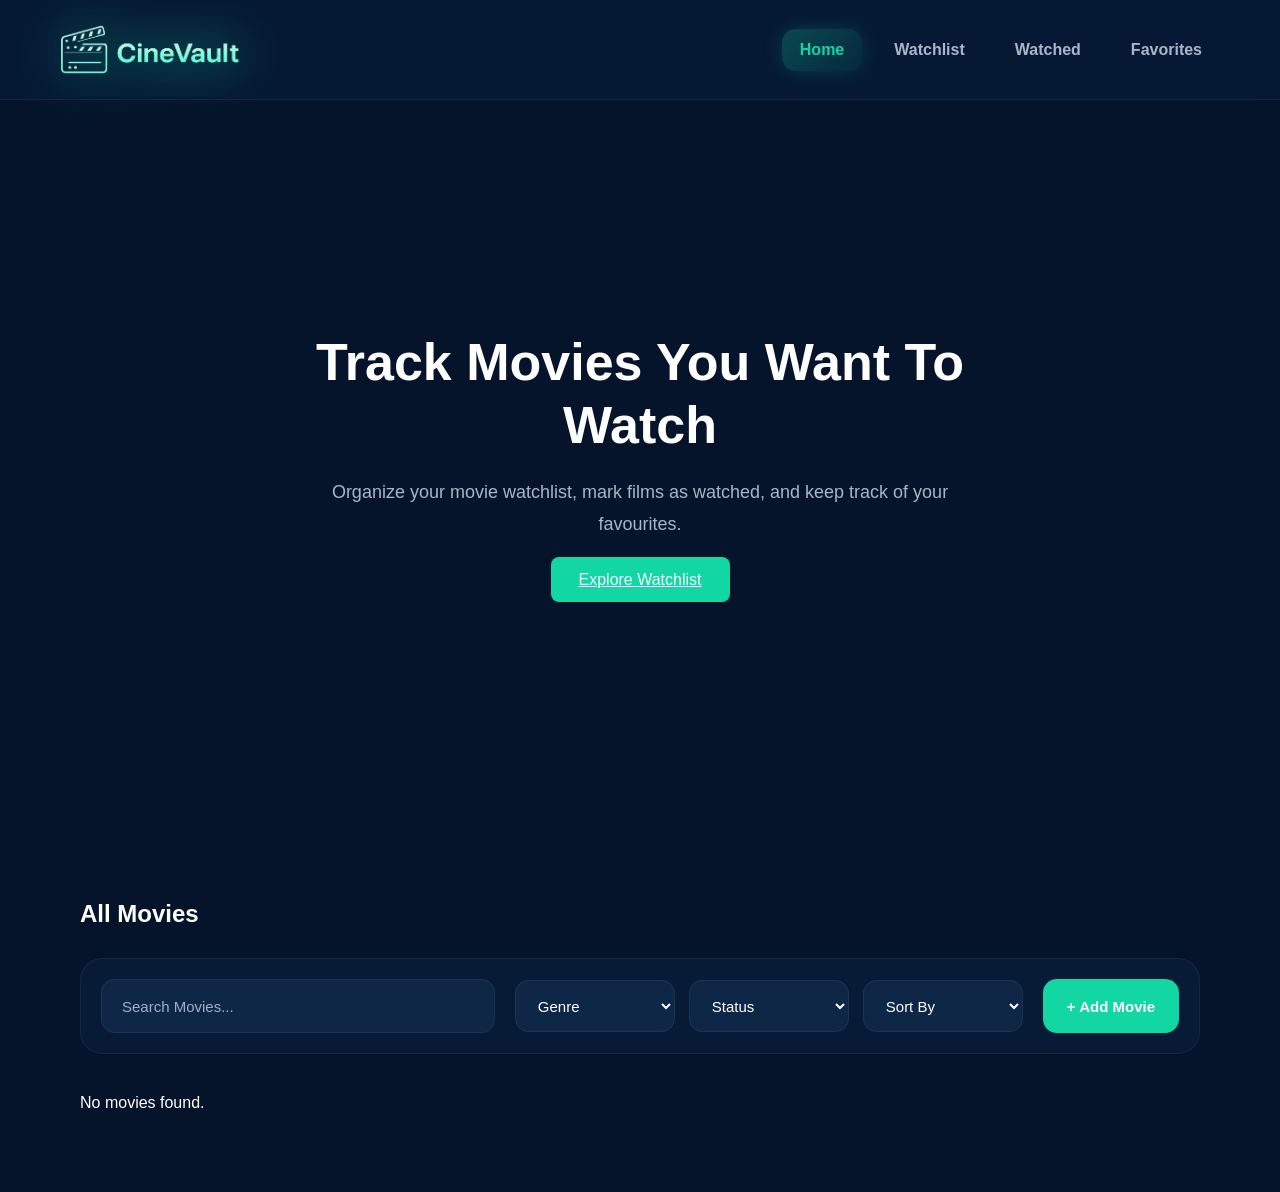
<file: index.html>
<!DOCTYPE html>
<html lang="en">
<head>
    <meta charset="UTF-8">
    <meta name="viewport" content="width=device-width, initial-scale=1.0">
    <title>CineVault</title>

    <link rel="stylesheet" href="css/style.css">
</head>
<body>

    <!-- Navbar -->
    <nav class="navbar">

        <div class="logo">
            <img
                src="assets/logo.png"
                alt="CineVault Logo"
                class="logo-img"
            >
        </div>

        <ul class="nav-links">

            <li>
                <a href="index.html">
                    Home
                </a>
            </li>

            <li>
                <a href="watchlist.html">
                    Watchlist
                </a>
            </li>

            <li>
                <a href="watched.html">
                    Watched
                </a>
            </li>

            <li>
                <a href="favourites.html">
                    Favorites
                </a>
            </li>

        </ul>

    </nav>

    <!-- Hero Section -->
    <section class="hero">

        <div class="hero-content">

            <h1>
                Track Movies You Want To Watch
            </h1>

            <p>
                Organize your movie watchlist,
                mark films as watched,
                and keep track of your favourites.
            </p>

            <a href="#movies-section" class="hero-btn">
                Explore Watchlist
            </a>

        </div>

    </section>

    <!-- Movies Section -->
    <section
        id="movies-section"
        class="movies"
    >

        <h2>All Movies</h2>

        <!-- Toolbar -->
        <div class="movie-toolbar">

            <!-- Search -->
            <input
                type="text"
                id="searchInput"
                class="search-input"
                placeholder="Search Movies..."
            >

            <!-- Filters -->
            <div class="filters">

                <select id="genreFilter">

                    <option value="">
                        Genre
                    </option>

                    <option value="Action">
                        Action
                    </option>

                    <option value="Drama">
                        Drama
                    </option>

                    <option value="Comedy">
                        Comedy
                    </option>

                    <option value="Sci-Fi">
                        Sci-Fi
                    </option>

                    <option value="Thriller">
                        Thriller
                    </option>

                    <option value="Romance">
                        Romance
                    </option>

                    <option value="Horror">
                        Horror
                    </option>

                </select>

                <select id="statusFilter">

                    <option value="">
                        Status
                    </option>

                    <option value="watchlist">
                        Watchlist
                    </option>

                    <option value="watched">
                        Watched
                    </option>

                </select>

                <select id="sortFilter">

                    <option value="">
                        Sort By
                    </option>

                    <option value="title">
                        Title
                    </option>

                    <option value="year">
                        Year
                    </option>

                </select>

            </div>

            <!-- Add Movie -->
            <button
                id="openModal"
                class="add-btn"
            >
                + Add Movie
            </button>

        </div>

        <!-- Movie Grid -->
        <div class="movie-grid"></div>

    </section>

    <!-- Modal -->
    <div
        id="movieModal"
        class="modal"
    >

        <div class="modal-content">

            <div class="modal-header">

                <h2>Add Movie</h2>

                <button
                    id="closeModal"
                    class="close-btn"
                >
                    ×
                </button>

            </div>

            <input
                type="text"
                id="modalSearchInput"
                class="modal-search"
                placeholder="Search movie..."
            >

            <div
                id="searchResults"
                class="search-results"
            ></div>

        </div>

    </div>

    <script src="js/app.js"></script>

</body>
</html>
</file>
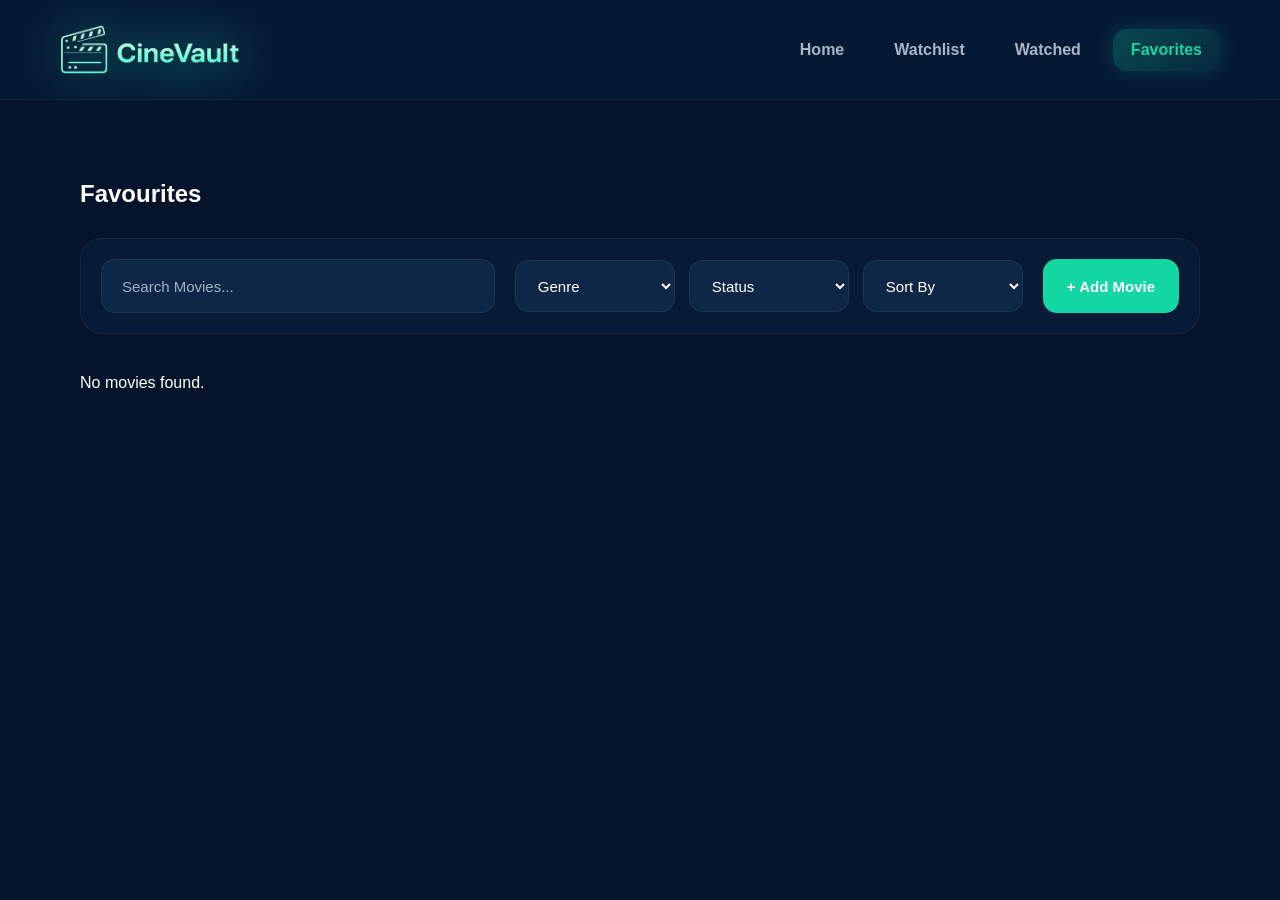
<file: favourites.html>
<!DOCTYPE html>
<html lang="en">
<head>
    <meta charset="UTF-8">
    <meta name="viewport" content="width=device-width, initial-scale=1.0">
    <title>CineVault</title>

    <link rel="stylesheet" href="css/style.css">
</head>
<body>

    <!-- Navbar -->
    <nav class="navbar">

        <div class="logo">
            <img
                src="assets/logo.png"
                alt="CineVault Logo"
                class="logo-img"
            >
        </div>

        <ul class="nav-links">

            <li>
                <a href="index.html">
                    Home
                </a>
            </li>

            <li>
                <a href="watchlist.html">
                    Watchlist
                </a>
            </li>

            <li>
                <a href="watched.html">
                    Watched
                </a>
            </li>

            <li>
                <a href="favourites.html">
                    Favorites
                </a>
            </li>

        </ul>

    </nav>

    <!-- Movies Section -->
    <section class="movies">

        <h2>Favourites</h2>

    <!-- Toolbar -->
    <div class="movie-toolbar">

        <!-- Search -->
        <input
            type="text"
            id="searchInput"
            class="search-input"
            placeholder="Search Movies..."
        >

        <!-- Filters -->
        <div class="filters">

            <select id="genreFilter">

                <option>Genre</option>

                <option>All</option>
                <option>Action</option>
                <option>Drama</option>
                <option>Comedy</option>
                <option>Sci-Fi</option>
                <option>Thriller</option>
                <option>Romance</option>
                <option>Horror</option>

            </select>

            <select id="statusFilter">

                <option>Status</option>

                <option>All</option>
                <option>Watchlist</option>
                <option>Watched</option>

            </select>

            <select id="sortFilter">

                <option>Sort By</option>

                <option>Title</option>
                <option>Year</option>

            </select>

        </div>

        <button
            id="openModal"
            class="add-btn"
        >
            + Add Movie
        </button>

    </div>

        <!-- Movie Grid -->
        <div class="movie-grid"></div>

    </section>

    <!-- Modal -->
    <div
        id="movieModal"
        class="modal"
    >

        <div class="modal-content">

            <div class="modal-header">

                <h2>Add Movie</h2>

                <button
                    id="closeModal"
                    class="close-btn"
                >
                    ×
                </button>

            </div>

            <input
                type="text"
                id="modalSearchInput"
                class="modal-search"
                placeholder="Search movie..."
            >

            <div
                id="searchResults"
                class="search-results"
            ></div>

        </div>

    </div>

    <script src="js/app.js"></script>

</body>
</html>
</file>
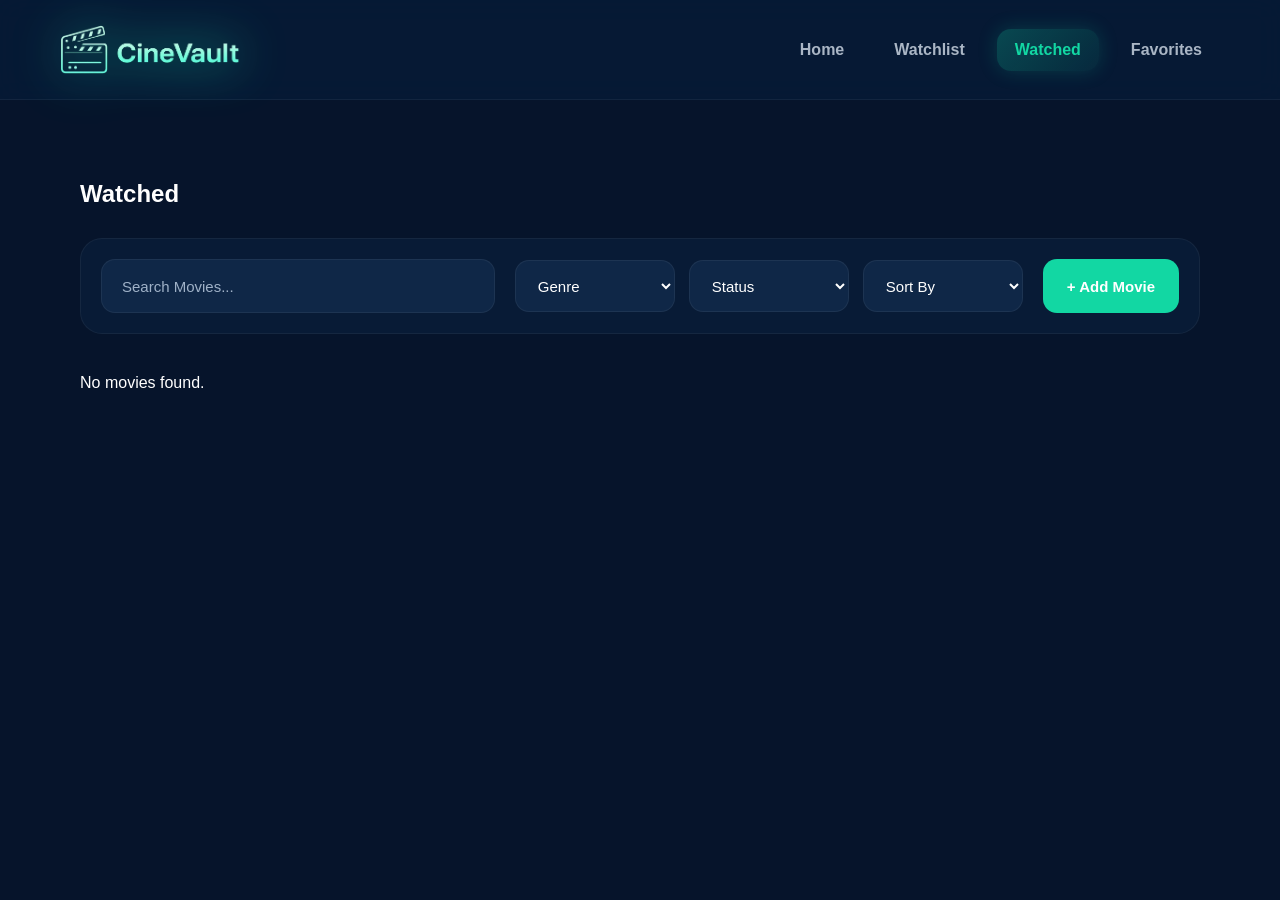
<file: watched.html>
<!DOCTYPE html>
<html lang="en">
<head>
    <meta charset="UTF-8">
    <meta name="viewport" content="width=device-width, initial-scale=1.0">
    <title>CineVault</title>

    <link rel="stylesheet" href="css/style.css">
</head>
<body>

   <!-- Navbar -->
    <nav class="navbar">

        <div class="logo">
            <img
                src="assets/logo.png"
                alt="CineVault Logo"
                class="logo-img"
            >
        </div>

        <ul class="nav-links">

            <li>
                <a href="index.html">
                    Home
                </a>
            </li>

            <li>
                <a href="watchlist.html">
                    Watchlist
                </a>
            </li>

            <li>
                <a href="watched.html">
                    Watched
                </a>
            </li>

            <li>
                <a href="favourites.html">
                    Favorites
                </a>
            </li>

        </ul>

    </nav>

    <!-- Movies Section -->
    <section class="movies">

        <h2>Watched</h2>

    <!-- Toolbar -->
    <div class="movie-toolbar">

        <!-- Search -->
        <input
            type="text"
            id="searchInput"
            class="search-input"
            placeholder="Search Movies..."
        >

        <!-- Filters -->
        <div class="filters">

            <select id="genreFilter">

                <option>Genre</option>

                <option>All</option>
                <option>Action</option>
                <option>Drama</option>
                <option>Comedy</option>
                <option>Sci-Fi</option>
                <option>Thriller</option>
                <option>Romance</option>
                <option>Horror</option>

            </select>

            <select id="statusFilter">

                <option>Status</option>

                <option>All</option>
                <option>Watchlist</option>
                <option>Watched</option>

            </select>

            <select id="sortFilter">

                <option>Sort By</option>

                <option>Title</option>
                <option>Year</option>

            </select>

        </div>

        <button
            id="openModal"
            class="add-btn"
        >
            + Add Movie
        </button>

    </div>

        <!-- Movie Grid -->
        <div class="movie-grid"></div>

    </section>

    <!-- Modal -->
    <div
        id="movieModal"
        class="modal"
    >

        <div class="modal-content">

            <div class="modal-header">

                <h2>Add Movie</h2>

                <button
                    id="closeModal"
                    class="close-btn"
                >
                    ×
                </button>

            </div>

            <input
                type="text"
                id="modalSearchInput"
                class="modal-search"
                placeholder="Search movie..."
            >

            <div
                id="searchResults"
                class="search-results"
            ></div>

        </div>

    </div>

    <script src="js/app.js"></script>

</body>
</html>
</file>
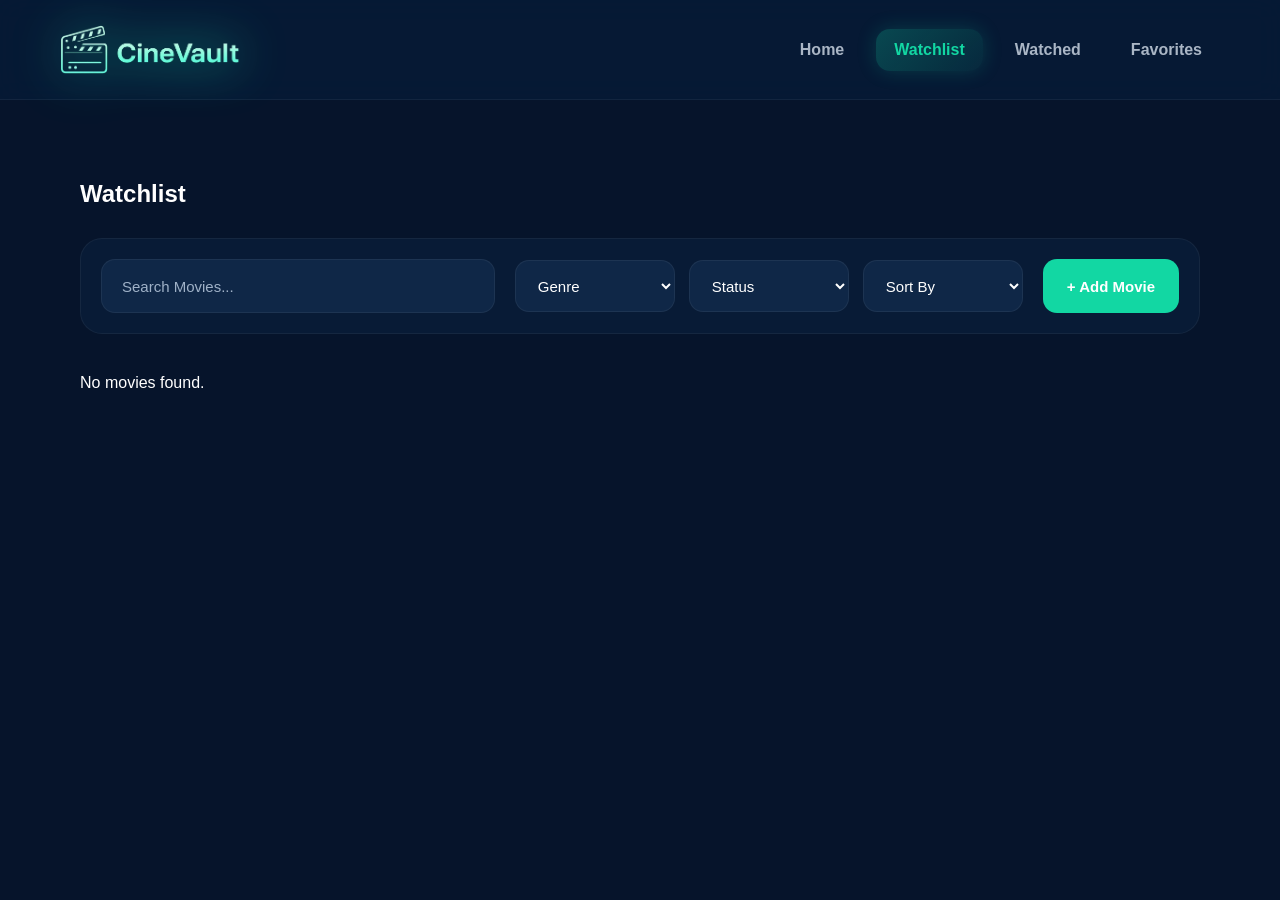
<file: watchlist.html>
<!DOCTYPE html>
<html lang="en">
<head>
    <meta charset="UTF-8">
    <meta name="viewport" content="width=device-width, initial-scale=1.0">
    <title>CineVault</title>

    <link rel="stylesheet" href="css/style.css">
</head>
<body>

    <!-- Navbar -->
    <nav class="navbar">

        <div class="logo">
            <img
                src="assets/logo.png"
                alt="CineVault Logo"
                class="logo-img"
            >
        </div>

        <ul class="nav-links">

            <li>
                <a href="index.html">
                    Home
                </a>
            </li>

            <li>
                <a href="watchlist.html">
                    Watchlist
                </a>
            </li>

            <li>
                <a href="watched.html">
                    Watched
                </a>
            </li>

            <li>
                <a href="favourites.html">
                    Favorites
                </a>
            </li>

        </ul>

    </nav>

    <!-- Movies Section -->
    <section class="movies">

        <h2>Watchlist</h2>

    <!-- Toolbar -->
    <div class="movie-toolbar">

        <!-- Search -->
        <input
            type="text"
            id="searchInput"
            class="search-input"
            placeholder="Search Movies..."
        >

        <!-- Filters -->
        <div class="filters">

            <select id="genreFilter">

                <option>Genre</option>

                <option>All</option>
                <option>Action</option>
                <option>Drama</option>
                <option>Comedy</option>
                <option>Sci-Fi</option>
                <option>Thriller</option>
                <option>Romance</option>
                <option>Horror</option>

            </select>

            <select id="statusFilter">

                <option>Status</option>

                <option>All</option>
                <option>Watchlist</option>
                <option>Watched</option>

            </select>

            <select id="sortFilter">

                <option>Sort By</option>

                <option>Title</option>
                <option>Year</option>

            </select>

        </div>

        <button
            id="openModal"
            class="add-btn"
        >
            + Add Movie
        </button>

    </div>

        <!-- Movie Grid -->
        <div class="movie-grid"></div>

    </section>

    <!-- Modal -->
    <div
        id="movieModal"
        class="modal"
    >

        <div class="modal-content">

            <div class="modal-header">

                <h2>Add Movie</h2>

                <button
                    id="closeModal"
                    class="close-btn"
                >
                    ×
                </button>

            </div>

            <input
                type="text"
                id="modalSearchInput"
                class="modal-search"
                placeholder="Search movie..."
            >

            <div
                id="searchResults"
                class="search-results"
            ></div>

        </div>

    </div>

    <script src="js/app.js"></script>

</body>
</html>
</file>
<file: css/style.css>
html{
    scroll-behavior:smooth;
}

*{
    margin:0;
    padding:0;
    box-sizing:border-box;
}

body{
    font-family:Arial, Helvetica, sans-serif;
    background:#06142B;
    color:white;
}

/* =======================
   NAVBAR
======================= */

.navbar{

    position:sticky;

    top:0;

    z-index:1000;

    display:flex;

    justify-content:space-between;

    align-items:center;

    padding:24px 60px;

    min-height:100px;

    background:
    rgba(7, 27, 56, 0.82);

    backdrop-filter:blur(14px);

    border-bottom:
    1px solid rgba(255,255,255,0.05);
}

/* LOGO */

.logo{

    display:flex;

    align-items:center;

    gap:24px;

    font-size:36px;

    font-weight:800;

    letter-spacing:-1px;

    color:white;
}

/* NAV LINKS */

.nav-links{

    display:flex;

    align-items:center;

    gap:14px;

    list-style:none;
}

.nav-links li{

    display:flex;
}

.nav-links a{

    display:flex;

    align-items:center;

    gap:10px;

    padding:12px 18px;

    border-radius:14px;

    text-decoration:none;

    color:#aab6c5;

    font-weight:600;

    transition:.3s ease;
}

/* HOVER */

.nav-links a:hover{

    background:
    rgba(18,215,163,0.12);

    color:white;

    transform:translateY(-2px);
}

/* ACTIVE */

.nav-links a.active{

    background:
    linear-gradient(
        135deg,
        rgba(18,215,163,0.25),
        rgba(18,215,163,0.08)
    );

    color:#12d7a3;

    box-shadow:
    0 0 20px rgba(18,215,163,0.18);
}

/* =======================
   HERO
======================= */

.hero{
    height:80vh;

    display:flex;
    justify-content:center;
    align-items:center;

    text-align:center;

    padding:0 20px;
}

.hero-content{
    max-width:700px;
}

.hero h1{
    font-size:52px;
    line-height:1.2;

    margin-bottom:20px;
}

.hero p{
    color:#aab6c5;

    font-size:18px;

    line-height:1.8;

    margin-bottom:30px;
}

.hero-btn{
    background:#12d7a3;

    color:white;

    border:none;

    padding:14px 28px;

    border-radius:8px;

    cursor:pointer;

    font-size:16px;

    transition:.3s;
}

.hero-btn:hover{
    transform:translateY(-3px);
}

/* =======================
   MOVIES SECTION
======================= */

.movies{
    padding:80px;
}

.movies h2{
    margin-bottom:30px;
}

/* =======================
   TOOLBAR
======================= */

.movie-toolbar{

    display:flex;

    align-items:center;

    justify-content:space-between;

    gap:20px;

    flex-wrap:wrap;

    margin-bottom:40px;

    padding:20px;

    background:#081B36;

    border:
    1px solid rgba(255,255,255,0.05);

    border-radius:22px;
}

.search-input{

    flex:1;

    min-width:280px;

    height:54px;

    background:#0F2747;

    color:white;

    border:
    1px solid rgba(255,255,255,0.06);

    outline:none;

    padding:0 20px;

    border-radius:14px;

    font-size:15px;

    transition:.3s ease;
}

.search-input:focus{

    border-color:#12d7a3;

    box-shadow:
    0 0 12px rgba(18,215,163,0.15);
}

.search-input::placeholder{
    color:#9fb1c7;
}

/* FILTERS */

.filters{

    display:flex;

    align-items:center;

    gap:14px;

    flex-wrap:wrap;
}

.filters select{

    min-width:160px;

    height:52px;

    padding:0 18px;

    background:#0F2747;

    color:white;

    border:
    1px solid rgba(255,255,255,0.06);

    border-radius:14px;

    outline:none;

    cursor:pointer;

    font-size:15px;

    font-weight:500;

    transition:.3s ease;
}

/* HOVER */

.filters select:hover{

    border-color:
    rgba(18,215,163,0.5);
}

/* FOCUS */

.filters select:focus{

    border-color:#12d7a3;

    box-shadow:
    0 0 12px rgba(18,215,163,0.2);
}

.add-btn{

    height:54px;

    padding:0 24px;

    background:#12d7a3;

    color:white;

    border:none;

    border-radius:14px;

    cursor:pointer;

    font-weight:700;

    font-size:15px;

    transition:.3s ease;
}

.add-btn:hover{

    transform:translateY(-2px);

    box-shadow:
    0 0 18px rgba(18,215,163,0.35);
}

.add-btn:hover{
    transform:translateY(-3px);
}

/* =======================
   MOVIE GRID
======================= */

.movie-grid{
    display:grid;

    grid-template-columns:
    repeat(auto-fill, 220px);

    gap:24px;

    justify-content:flex-start;
}

.movie-card{
    width:220px;

    background:#0B1F3D;

    border-radius:12px;

    overflow:hidden;

    cursor:pointer;

    transition:.3s;
}

.movie-card img{
    width:100%;
    height:330px;

    object-fit:cover;

    display:block;
}

.movie-card:hover{
    transform:translateY(-6px);
}

.movie-card img{
    width:100%;

    height:320px;

    object-fit:cover;
}

.movie-info{
    padding:16px;
}

.movie-info h3{
    margin-bottom:8px;
}

.movie-info p{
    color:#9fb1c7;
}

/* =======================
   MODAL
======================= */

.modal{
    display:none;

    position:fixed;

    top:0;
    left:0;

    width:100%;
    height:100%;

    background:rgba(0,0,0,.75);

    justify-content:center;
    align-items:center;

    z-index:1000;
}

.modal.active{
    display:flex;
}

.modal-content{
    width:500px;

    max-width:90%;

    background:#0B1F3D;

    border-radius:14px;

    padding:24px;
}

.modal-header{
    display:flex;
    justify-content:space-between;
    align-items:center;

    margin-bottom:20px;
}

.close-btn{
    background:none;

    border:none;

    color:white;

    font-size:28px;

    cursor:pointer;
}

.modal-search{
    width:100%;

    background:#06142B;

    color:white;

    border:none;

    outline:none;

    padding:14px;

    border-radius:10px;

    margin-bottom:20px;
}

.modal-search::placeholder{
    color:#9fb1c7;
}

.search-results{
    display:flex;
    flex-direction:column;

    gap:10px;
}

.result-item{
    background:#06142B;

    padding:14px;

    border-radius:10px;

    cursor:pointer;

    transition:.3s;
}

.result-item:hover{
    background:#0f2c56;
}

/* =======================
   RESPONSIVE
======================= */

@media(max-width:768px){

    .navbar{
        flex-direction:column;

        gap:16px;

        padding:20px;
    }

    .hero h1{
        font-size:36px;
    }

    .movies{
        padding:40px 20px;
    }

    .movie-toolbar{
        flex-direction:column;
        align-items:stretch;
    }

    .filters{
        flex-direction:column;
    }

}

.status-btn{
    width:100%;
    margin-top:12px;

    border:none;
    border-radius:8px;

    padding:10px;

    cursor:pointer;

    background:#12d7a3;

    color:white;

    font-weight:600;

    transition:0.3s;
}

.status-btn:hover{
    opacity:0.9;
}

.movie-actions{
    display:flex;
    gap:10px;
    margin-top:12px;
}

.status-btn{
    flex:1;

    border:none;
    border-radius:8px;

    padding:10px;

    cursor:pointer;

    background:#12d7a3;
    color:white;

    font-weight:600;
}

.favorite-btn{
    width:50px;

    border:none;

    border-radius:8px;

    cursor:pointer;

    font-size:18px;

    background:#0f2c56;
}

/* =======================
   SEARCH CARD
======================= */

.search-card{

    display:flex;

    gap:16px;

    background:#06142B;

    padding:16px;

    border-radius:14px;

    align-items:flex-start;

    margin-top:16px;
}

.search-card img{

    width:100px;

    height:150px;

    object-fit:cover;

    border-radius:10px;
}

.search-card-info{

    flex:1;
}

.search-card-info h3{

    margin-bottom:8px;

    font-size:20px;
}

.search-card-info p{

    color:#9fb1c7;

    margin-bottom:8px;

    font-size:14px;

    line-height:1.5;
}

.search-card-info .add-btn{

    margin-top:12px;
}

/* EMPTY RESULT */

.empty-result{

    color:#9fb1c7;

    text-align:center;

    padding:20px;
}

/* =======================
   ACTIVE NAVBAR
======================= */

.nav-links a.active{

    color:#12d7a3;

    font-weight:700;
}

/* LOGO IMAGE */

.logo-img{

    width:180px;

    height:auto;

    object-fit:contain;

    display:block;

    filter:
    drop-shadow(
        0 0 24px rgba(18,215,163,1)
    );

    
}

/* =======================
   MOVIE DETAIL
======================= */

.movie-detail{

    padding:80px;
}

.detail-container{

    display:flex;

    gap:40px;

    align-items:flex-start;
}

.detail-poster{

    width:320px;

    border-radius:20px;

    box-shadow:
    0 20px 40px rgba(0,0,0,.4);
}

.detail-info{

    flex:1;
}

.detail-info h1{

    font-size:48px;

    margin-bottom:20px;
}

.detail-info p{

    margin-bottom:16px;

    color:#c9d6e5;

    line-height:1.8;
}

/* =======================
   DETAIL PAGE
======================= */

.back-btn{

    margin-bottom:30px;

    background:#0F2747;

    color:white;

    border:none;

    padding:12px 20px;

    border-radius:12px;

    cursor:pointer;

    font-size:15px;

    transition:.3s;
}

.back-btn:hover{

    background:#12d7a3;
}

.detail-container{

    display:flex;

    gap:50px;

    align-items:flex-start;

    flex-wrap:wrap;
}

.detail-poster{

    width:320px;

    border-radius:20px;

    box-shadow:
    0 20px 40px rgba(0,0,0,.4);
}

.detail-info{
    flex:1;
    max-width:850px;
}

.detail-top{

    display:flex;

    align-items:center;

    gap:12px;

    margin-bottom:14px;
}

.detail-top h1{

    font-size:52px;
}

#detailYear{

    font-size:28px;

    color:#9fb1c7;
}

.detail-director{

    font-size:18px;

    color:#12d7a3;

    margin-bottom:24px;
}

.detail-plot{

    font-size:20px;

    line-height:1.8;

    color:#d5dfeb;

    margin-bottom:40px;
}

/* ACTION BUTTONS */


.stars{

    display:flex;

    gap:10px;
}

.star{

    font-size:40px;

    color:#425a78;

    cursor:pointer;

    transition:.3s;
}

.star.active{

    color:#12d7a3;
}

/* =======================
   ACTION PANEL
======================= */

.action-panel{

    width:360px;

    background:#42556d;

    border-radius:18px;

    overflow:hidden;

    margin-top:20px;
}

/* TOP BUTTONS */

.detail-actions{

    display:flex;
}

.action-btn{

    flex:1;

    height:120px;

    border:none;

    background:transparent;

    color:#c8d2df;

    display:flex;

    flex-direction:column;

    justify-content:center;

    align-items:center;

    gap:12px;

    cursor:pointer;

    transition:.3s;
}

.action-btn:hover{

    background:
    rgba(255,255,255,0.04);
}

.action-icon{

    font-size:34px;
}

.action-btn span{

    font-size:18px;
}

/* ACTIVE */

.action-btn.active{

    color:#12d7a3;
}

/* RATE SECTION */

.rating-section{

    border-top:
    1px solid rgba(255,255,255,0.08);

    padding:20px;
}

.rating-section p{

    text-align:center;

    margin-bottom:14px;

    color:#dbe6f3;

    font-size:18px;
}

.stars{

    display:flex;

    justify-content:center;

    gap:10px;
}

.star{

    font-size:42px;

    color:#2f435c;

    cursor:pointer;

    transition:.3s;
}

.star.active{

    color:#12d7a3;
}

/* BACK BUTTON */

.back-btn{

    margin-bottom:40px;

    background:#0F2747;

    color:white;

    border:none;

    padding:14px 22px;

    border-radius:14px;

    cursor:pointer;

    font-size:15px;

    transition:.3s;
}

.back-btn:hover{

    background:#12d7a3;
}

.action-panel{
    width:440px;
    margin:50px auto 0 auto;
    background:#42556d;
    border-radius:18px;
    overflow:hidden;
}
</file>
